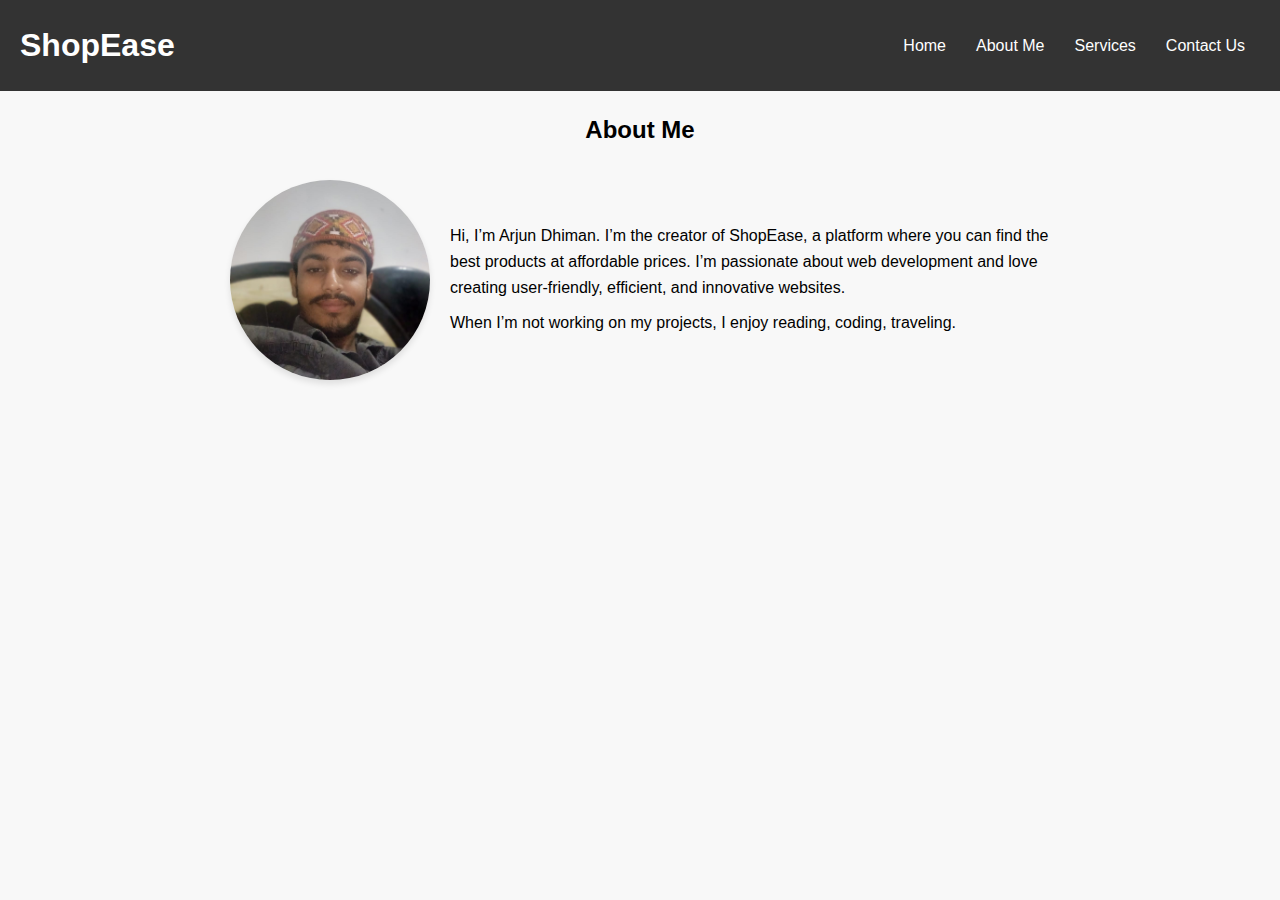
<file: about.html>
<!DOCTYPE html>
<html lang="en">
<head>
  <meta charset="UTF-8">
  <meta name="viewport" content="width=device-width, initial-scale=1.0">
  <title>About Us - ShopEase</title>
  <link rel="stylesheet" href="style.css">
  <link rel="shortcut icon" href="https://cdn-icons-png.freepik.com/256/1162/1162456.png?ga=GA1.1.783388409.1719124054&semt=ais_hybrid" >
</head>
<body>
  <header>
    <nav>
      <h1 class="logo">ShopEase</h1>
      <ul class="nav-links">
        <li><a href="./index.html">Home</a></li>
        <li><a href="./about.html">About Me</a></li>
        <li><a href="./service.html">Services</a></li>
        <li><a href="./contect.html">Contact Us</a></li>
      </ul>
    </nav>
  </header>
  
  <main class="about">
    <h2>About Me</h2>
    <div class="about-container">
      <img src="IMG-20241019-WA0001.jpg" alt="Your Photo" class="about-photo">
      <div class="about-content">
        <p>
          Hi, I’m Arjun Dhiman. I’m the creator of ShopEase, a platform where you can find the best products at affordable prices. I’m passionate about web development and love creating user-friendly, efficient, and innovative websites.
        </p>
        <p>
          When I’m not working on my projects, I enjoy reading, coding, traveling.
        </p>
      </div>
    </div>
  </main>

  <footer>

  </footer>
</body>
</html>
</file>
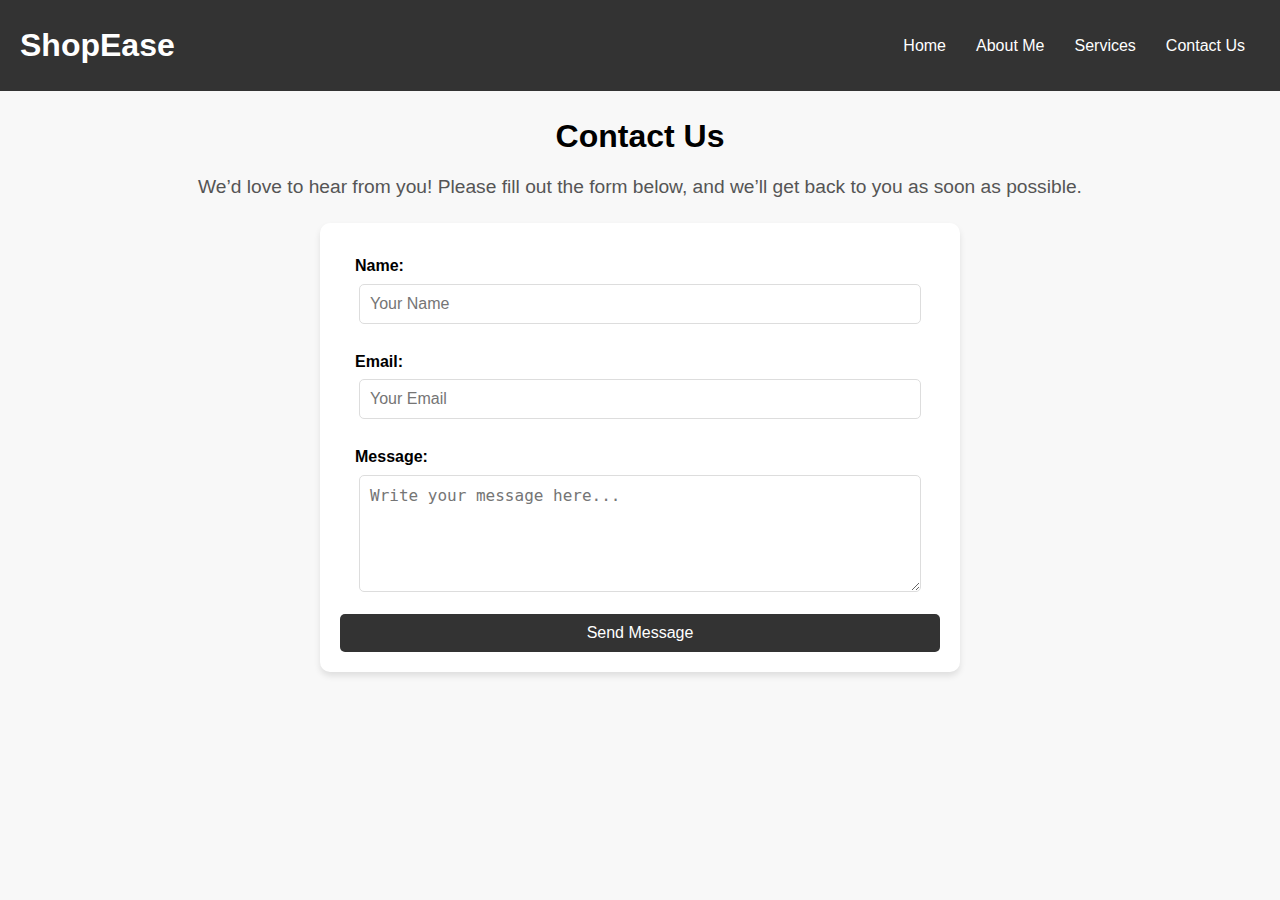
<file: contect.html>
<!DOCTYPE html>
<html lang="en">
<head>
  <meta charset="UTF-8">
  <meta name="viewport" content="width=device-width, initial-scale=1.0">
  <title>Contact Us - ShopEase</title>
  <link rel="stylesheet" href="style.css">
  <link rel="shortcut icon" href="https://cdn-icons-png.freepik.com/256/1162/1162456.png?ga=GA1.1.783388409.1719124054&semt=ais_hybrid" >
</head>
<body>
  <header>
    <nav>
      <h1 class="logo">ShopEase</h1>
      <ul class="nav-links">
        <li><a href="./index.html">Home</a></li>
        <li><a href="./about.html">About Me</a></li>
        <li><a href="./service.html">Services</a></li>
        <li><a href="./contect.html">Contact Us</a></li>
      </ul>
    </nav>
  </header>
  
  <main class="contact">
    <h2>Contact Us</h2>
    <p>We’d love to hear from you! Please fill out the form below, and we’ll get back to you as soon as possible.</p>

    <div class="contact-form-container">
      <form action="#" method="POST" class="contact-form">
        <label for="name">Name:</label>
        <input type="text" id="name" name="name" placeholder="Your Name" required>

        <label for="email">Email:</label>
        <input type="email" id="email" name="email" placeholder="Your Email" required>

        <label for="message">Message:</label>
        <textarea id="message" name="message" placeholder="Write your message here..." rows="5" required></textarea>

        <button type="reset" >Send Message</button>
      </form>
    </div>
  </main>

  <footer>

  </footer>
</body>
</html>
</file>
<file: style.css>
/* General Reset */
body, h1, h2, p, ul, li {
    margin: 0;
    padding: 0;
    box-sizing: border-box;
  }
  body {
    font-family: Arial, sans-serif;
    line-height: 1.6;
    background: #f8f8f8;
  }
  
  /* Header Styling */
  header {
    background: #333;
    color: #fff;
    padding: 20px;
    text-align: center;
  }
  header nav {
    display: flex;
    justify-content: space-between;
    align-items: center;
    flex-wrap: wrap;
  }
  .nav-links {
    list-style: none;
    display: flex;
    flex-wrap: wrap;
  }
  .nav-links li {
    margin: 0 15px;
  }
  .nav-links a {
    color: #fff;
    text-decoration: none;
  }
  .nav-links a:hover {
    text-decoration: underline;
  }
  
  /* Responsive Navigation */
  @media (max-width: 768px) {
    .nav-links {
      flex-direction: column;
      text-align: center;
    }
    .nav-links li {
      margin: 10px 0;
    }
  }
  
  /* Search Bar */
  .search-container {
    margin: 10px 0;
  }
  #searchBar {
    width: 90%;
    max-width: 400px;
    padding: 10px;
    border: none;
    border-radius: 5px;
    margin: 10px auto;
  }
  
  /* Main Section */
  main {
    padding: 20px;
    text-align: center;
  }
  .product-container {
    display: grid;
    grid-template-columns: repeat(auto-fit, minmax(250px, 1fr));
    gap: 20px;
    margin-top: 20px;
  }
  .product {
    background: #fff;
    padding: 20px;
    border-radius: 10px;
    box-shadow: 0 4px 6px rgba(0, 0, 0, 0.1);
    text-align: center;
    transition: transform 0.3s, box-shadow 0.3s;
  }
  .product:hover {
    transform: scale(1.05);
    box-shadow: 0 8px 12px rgba(0, 0, 0, 0.2);
  }
  .product img {
    width: 100%;
    max-width: 200px;
    border-radius: 10px;
    margin-bottom: 10px;
  }
  .product p {
    font-weight: bold;
    margin: 10px 0 0;
  }
  
   /* Footer */
  .footer {
    background: #333;
    color: #fff;
    padding: 10px;
    text-align: center;
    margin-top: 20px;
  }

  /* About Page Styling */
.about {
    padding: 20px;
    text-align: center;
  }
  .about-container {
    display: flex;
    flex-wrap: wrap;
    justify-content: center;
    align-items: center;
    margin-top: 20px;
  }
  .about-photo {
    width: 200px;
    height: 200px;
    border-radius: 50%;
    object-fit: cover;
    margin: 10px;
    box-shadow: 0 4px 6px rgba(0, 0, 0, 0.1);
  }
  .about-content {
    max-width: 600px;
    margin: 10px;
    text-align: left;
    line-height: 1.6;
  }
  .about-content p {
    margin: 10px 0;
  }
  
  /* Responsive Design for About Page */
  @media (max-width: 768px) {
    .about-container {
      flex-direction: column;
    }
    .about-photo {
      margin-bottom: 20px;
    }
  }

  /* Contact Page Styling */
.contact {
    padding: 20px;
    text-align: center;
  }
  .contact h2 {
    font-size: 2rem;
    margin-bottom: 10px;
  }
  .contact p {
    font-size: 1.2rem;
    margin-bottom: 20px;
    color: #555;
  }
  .contact-form-container {
    max-width: 600px;
    margin: 0 auto;
    padding: 20px;
    background: #fff;
    box-shadow: 0 4px 6px rgba(0, 0, 0, 0.1);
    border-radius: 10px;
  }
  .contact-form label {
    display: flex;
    padding-left: 15px;
    margin: 10px 0 5px;
    font-weight: bold;
  }
  .contact-form input,
  .contact-form textarea {
    width: 90%;
    padding: 10px;
    margin-bottom: 15px;
    border: 1px solid #ddd;
    border-radius: 5px;
    font-size: 1rem;
  }
  .contact-form input:focus,
  .contact-form textarea:focus {
    outline: none;
    border-color: #333;
    box-shadow: 0 0 5px rgba(0, 0, 0, 0.2);
  }
  .contact-form button {
    width: 100%;
    padding: 10px;
    background: #333;
    color: #fff;
    border: none;
    border-radius: 5px;
    font-size: 1rem;
    cursor: pointer;
  }
  .contact-form button:hover {
    background: #555;
  }
  
  /* Responsive Design for Contact Form */
  @media (max-width: 768px) {
    .contact-form-container {
      padding: 15px;
    }
    .contact h2 {
      font-size: 1.8rem;
    }
    .contact p {
      font-size: 1rem;
    }
  }
  
/* Services Page Styling */
.services {
    padding: 20px;
    text-align: center;
  }
  .services h2 {
    font-size: 2rem;
    margin-bottom: 10px;
  }
  .services p {
    font-size: 1.2rem;
    margin-bottom: 20px;
    color: #555;
  }
  .services-container {
    display: grid;
    grid-template-columns: repeat(auto-fit, minmax(250px, 1fr));
    gap: 20px;
    margin-top: 20px;
  }
  .service-box {
    background: #fff;
    padding: 20px;
    border-radius: 10px;
    box-shadow: 0 4px 6px rgba(0, 0, 0, 0.1);
    text-align: center;
    transition: transform 0.3s, box-shadow 0.3s;
  }
  .service-box:hover {
    transform: scale(1.05);
    box-shadow: 0 8px 12px rgba(0, 0, 0, 0.2);
  }
  .service-box img {
    width: 200px;
    height: 110px;
    margin-bottom: 10px;
  }
  .service-box h3 {
    font-size: 1.5rem;
    margin-bottom: 10px;
  }
  .service-box p {
    font-size: 1rem;
    color: #777;
  }
  
  /* Responsive Design for Services Page */
  @media (max-width: 768px) {
    .services-container {
      grid-template-columns: 1fr;
    }
    .services h2 {
      font-size: 1.8rem;
    }
    .services p {
      font-size: 1rem;
    }
  }
  
  /* Footer Styling */
#stickyFooter {
    background: #333;
    color: #fff;
    margin-top: 20px;
  }
  .footer-top {
    display: flex;
    justify-content: space-between;
    padding: 20px 40px;
    border-bottom: 1px solid #444;
  }
  .footer-links h3 {
    font-size: 1.2rem;
    margin-bottom: 10px;
  }
  .footer-links ul {
    list-style: none;
    padding: 0;
  }
  .footer-links li {
    margin: 5px 0;
  }
  .footer-links a {
    color: #ccc;
    text-decoration: none;
    transition: color 0.3s;
  }
  .footer-links a:hover {
    color: #fff;
  }
  .footer-bottom {
    text-align: center;
    padding: 10px 20px;
    font-size: 0.9rem;
    background: #222;
  }
  
  /* Responsive Footer */
  @media (max-width: 768px) {
    .footer-top {
      flex-direction: column;
      text-align: center;
    }
    .footer-links {
      margin-bottom: 20px;
    }
  }
  
  /* Sticky Footer on Scroll */
  body {
    display: flex;
    flex-direction: column;
    min-height: 100vh;
  }
  main {
    flex: 1;
  }
</file>
